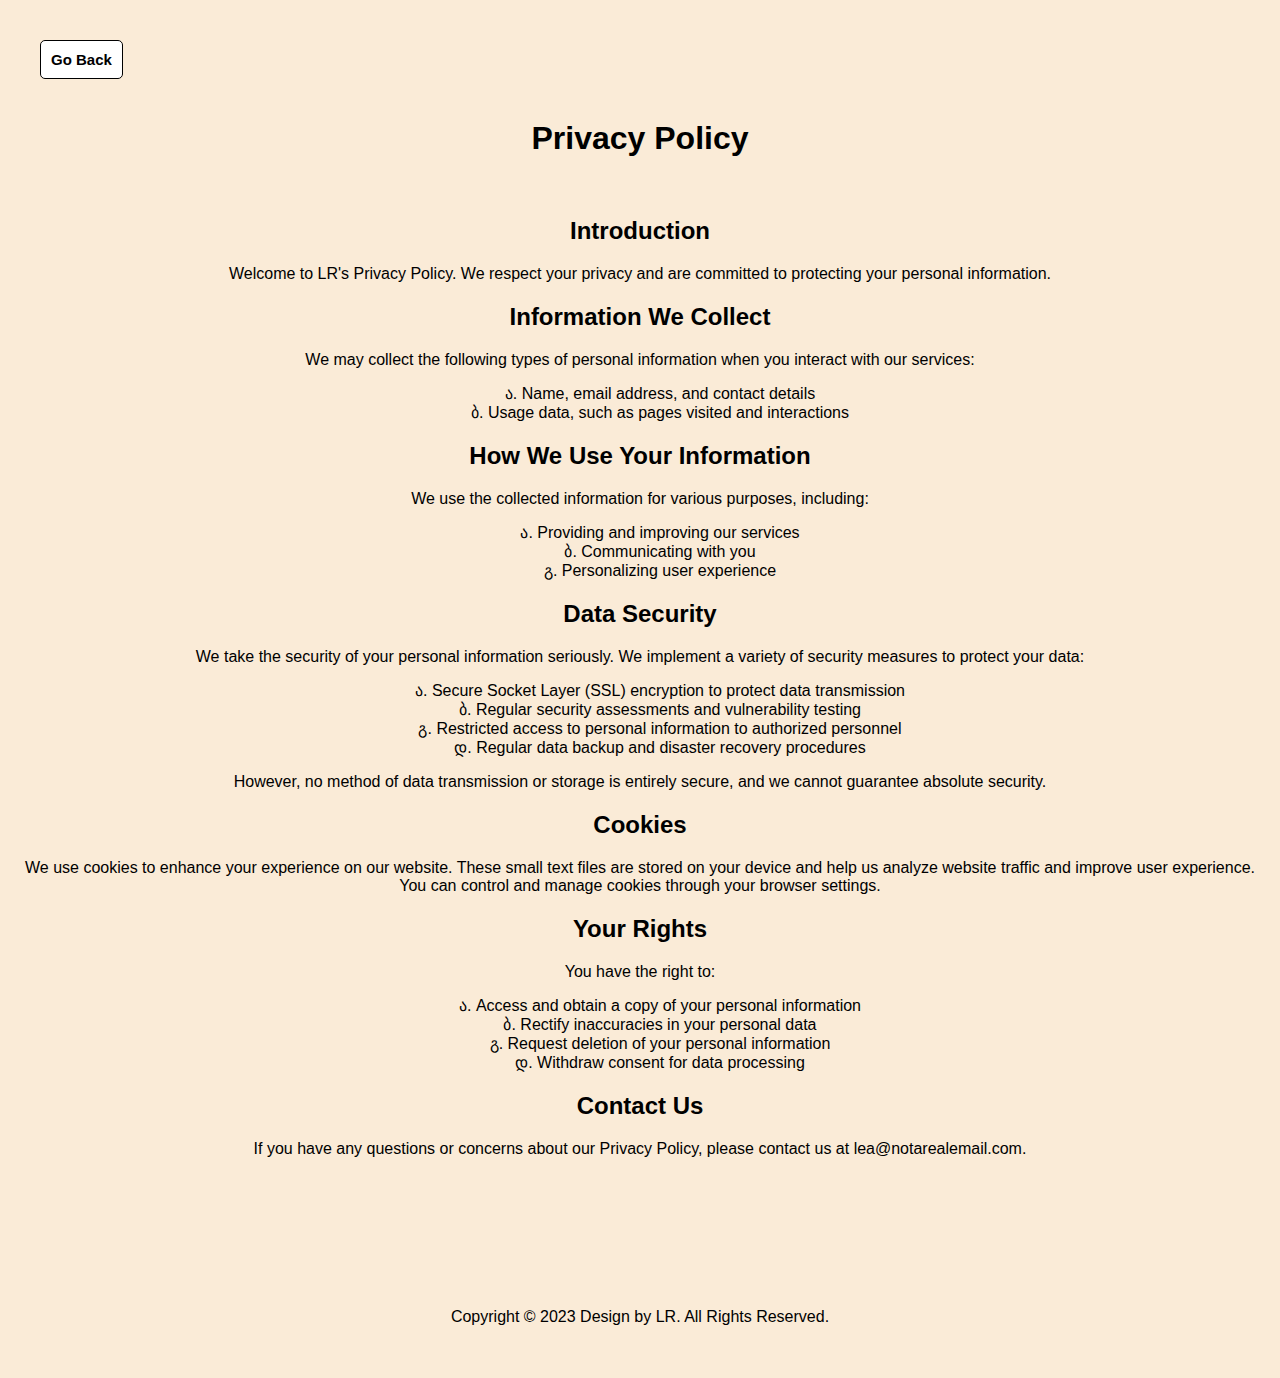
<file: privacy.html>
<!DOCTYPE html>
<html lang="en">
<head>
    <meta charset="UTF-8">
    <meta name="viewport" content="width=device-width, initial-scale=1.0">
    <title>Privacy Policy - LR Design&code</title>
    <link rel="icon" type="image/png" href="logo.png">
    <link rel="stylesheet" href="style.css"/>
    <style>
        * {
            
            box-sizing: border-box;
            background-color: antiquewhite;
            font-family: Arial, Helvetica, sans-serif;
        }
        body {
            margin: 0;
            padding: 20px;
        }
        h1 {
            margin-bottom: 60px;
            text-align: center;
        }
        h3 {
            margin-bottom: 40px;
            text-align: center;
            font-style: italic;
        }
        h2 {
            margin-bottom: 20px;
            text-align: center;
        }
        p {
            margin-bottom: 15px;
            text-align:center;
        }
        ul{ 
            text-align: center;
            margin: 5px;
            list-style-position: inside;
            list-style-type:georgian;
        }
        button{
            margin-top: 20px;
            margin-bottom: 20px;
            margin-left: 20px;
            margin-right: 20px;
            padding: 10px;
            border: 1px solid black;
            border-radius: 5px;
            background-color: white;
            color: black;
            cursor: pointer;
            font-size: 15px;
            font-weight: bold;
            text-align: center;
            text-decoration: none;
            display: inline-block;
        }
        button:hover {
            background-color: antiquewhite;
            color: rgb(0, 0, 0);
            border: 2px solid black;
        }

    </style>
</head>
<body>
    <!-- Back Button -->
    <button type="button" class="btn btn-success" onclick="history.back()">Go Back</button>
    <!-- Header section -->
    <header>
        <h1>Privacy Policy</h1>
    </header>
    <!-- Privacy Section -->
    <section>
        <h2>Introduction</h2>
        <p>Welcome to LR's Privacy Policy. We respect your privacy and are committed to protecting your personal information.</p>
    </section>
    <!-- Information We Collect Section -->
    <section>
        <h2>Information We Collect</h2>
        <p>We may collect the following types of personal information when you interact with our services:</p>
        <ul>
            <li>Name, email address, and contact details</li>
            <li>Usage data, such as pages visited and interactions</li>
        </ul>
    </section>
    <!-- How We Use Your Information Section  -->
    <section>
        <h2>How We Use Your Information</h2>
        <p>We use the collected information for various purposes, including:</p>
        <ul>
            <li>Providing and improving our services</li>
            <li>Communicating with you</li>
            <li>Personalizing user experience</li>
        </ul>
    </section>
    <!-- Data Security Section -->
    <h2>Data Security</h2>
        <p>We take the security of your personal information seriously. We implement a variety of security measures to protect your data:</p>
        <ul>
            <li>Secure Socket Layer (SSL) encryption to protect data transmission</li>
            <li>Regular security assessments and vulnerability testing</li>
            <li>Restricted access to personal information to authorized personnel</li>
            <li>Regular data backup and disaster recovery procedures</li>
        </ul>
        <p>However, no method of data transmission or storage is entirely secure, and we cannot guarantee absolute security.</p>
    </section>
    <!-- Cookies Section -->
    <section>
        <h2>Cookies</h2>
        <p>We use cookies to enhance your experience on our website. These small text files are stored on your device and help us analyze website traffic and improve user experience. You can control and manage cookies through your browser settings.</p>
    </section>
    <!-- User Rights Section -->
    <section>
        <h2>Your Rights</h2>
        <p>You have the right to:</p>
        <ul>
            <li>Access and obtain a copy of your personal information</li>
            <li>Rectify inaccuracies in your personal data</li>
            <li>Request deletion of your personal information</li>
            <li>Withdraw consent for data processing</li>
        </ul>
    </section>
    <!-- Contact us Section -->
    <section>
        <h2>Contact Us</h2>
        <p>If you have any questions or concerns about our Privacy Policy, please contact us at lea@notarealemail.com.</p>
    </section>
<!-- Footer -->
<div class="footer" id="footer">
    Copyright © 2023 Design by LR. All Rights Reserved.
</div>
</body>
</html>
</file>
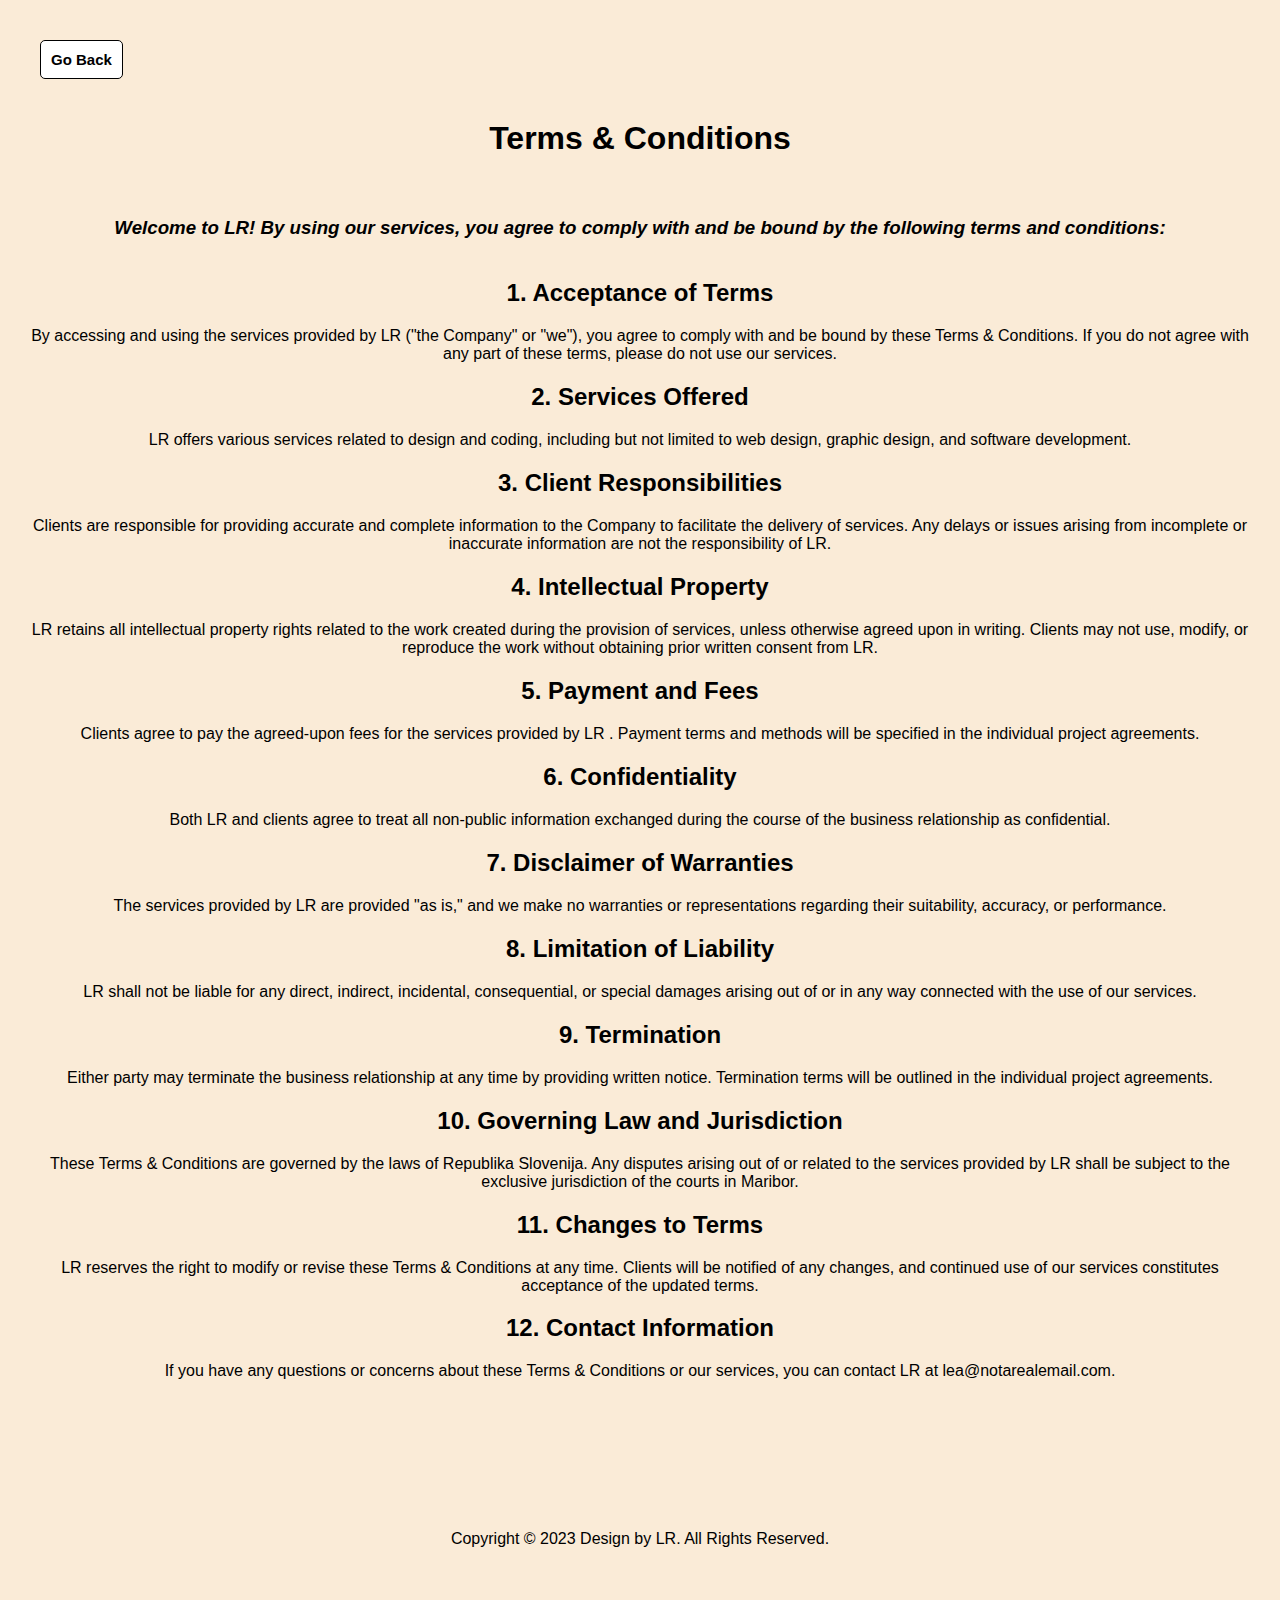
<file: terms.html>
<!DOCTYPE html>
<html lang="en">
<head>
    <meta charset="UTF-8">
    <meta name="viewport" content="width=device-width, initial-scale=1.0">
    <title>Terms & Conditions - LR</title>
    <link rel="icon" type="image/png" href="logo.png">
    <link rel="stylesheet" href="style.css"/>
    <style>
        * {
            box-sizing: border-box;
            background-color: antiquewhite;
            font-family: Arial, Helvetica, sans-serif;
        }
        body {
            margin: 0;
            padding: 20px;
        }
        h1 {
            margin-bottom: 60px;
            text-align: center;
        }
        h3 {
            margin-bottom: 40px;
            text-align: center;
            font-style: italic;
        }
        h2 {
            margin-bottom: 20px;
            text-align: center;
        }
        p {
            margin-bottom: 15px;
            text-align:center;
        }
        button{
            margin-top: 20px;
            margin-bottom: 20px;
            margin-left: 20px;
            margin-right: 20px;
            padding: 10px;
            border: 1px solid black;
            border-radius: 5px;
            background-color: white;
            color: black;
            cursor: pointer;
            font-size: 15px;
            font-weight: bold;
            text-align: center;
            text-decoration: none;
            display: inline-block;
        }
        button:hover {
            background-color: rgb(141, 135, 126);
            color: white;
            border: 2px solid black;
        }
    </style>
</head>
<body>
    <button type="button" class="btn btn-success" onclick="history.back()">Go Back</button>
    <h1>Terms & Conditions</h1>
    <h3>Welcome to LR! By using our services, you agree to comply with and be bound by the following terms and conditions:</h3>
    
    <h2>1. Acceptance of Terms</h2>
    <p> By accessing and using the services provided by LR ("the Company" or "we"), you agree to comply with and be bound by these Terms & Conditions. If you do not agree with any part of these terms, please do not use our services.</p>
    
    <h2>2. Services Offered</h2>
    <p>LR   offers various services related to design and coding, including but not limited to web design, graphic design, and software development.</p>
    
    <h2>3. Client Responsibilities</h2>
    <p>Clients are responsible for providing accurate and complete information to the Company to facilitate the delivery of services. Any delays or issues arising from incomplete or inaccurate information are not the responsibility of LR.</p>
    
    <h2>4. Intellectual Property</h2>
    <p>LR   retains all intellectual property rights related to the work created during the provision of services, unless otherwise agreed upon in writing. Clients may not use, modify, or reproduce the work without obtaining prior written consent from LR.</p>
    
    <h2>5. Payment and Fees</h2>
    <p>Clients agree to pay the agreed-upon fees for the services provided by LR  . Payment terms and methods will be specified in the individual project agreements.</p>
    
    <h2>6. Confidentiality</h2>
    <p>Both LR   and clients agree to treat all non-public information exchanged during the course of the business relationship as confidential.</p>
    
    <h2>7. Disclaimer of Warranties</h2>
    <p>The services provided by LR   are provided "as is," and we make no warranties or representations regarding their suitability, accuracy, or performance.</p>
    
    <h2>8. Limitation of Liability</h2>
    <p>LR shall not be liable for any direct, indirect, incidental, consequential, or special damages arising out of or in any way connected with the use of our services.</p>
    
    <h2>9. Termination</h2>
    <p>Either party may terminate the business relationship at any time by providing written notice. Termination terms will be outlined in the individual project agreements.</p>
    
    <h2>10. Governing Law and Jurisdiction</h2>
    <p>These Terms & Conditions are governed by the laws of Republika Slovenija. Any disputes arising out of or related to the services provided by LR shall be subject to the exclusive jurisdiction of the courts in Maribor.</p>
    
    <h2>11. Changes to Terms</h2>
    <p>LR   reserves the right to modify or revise these Terms & Conditions at any time. Clients will be notified of any changes, and continued use of our services constitutes acceptance of the updated terms.</p>
    
    <h2>12. Contact Information</h2>   
    <p>If you have any questions or concerns about these Terms & Conditions or our services, you can contact LR at lea@notarealemail.com.</p>
    
    <!-- Footer -->
    <div class="footer" id="footer">
        Copyright © 2023 Design by LR. All Rights Reserved.
    </div>
</body>
</html>
</file>
<file: style.css>
.footer {
    height: 50px;
    margin-top: 150px;
    justify-content: center;
    text-align: center;
}
</file>
